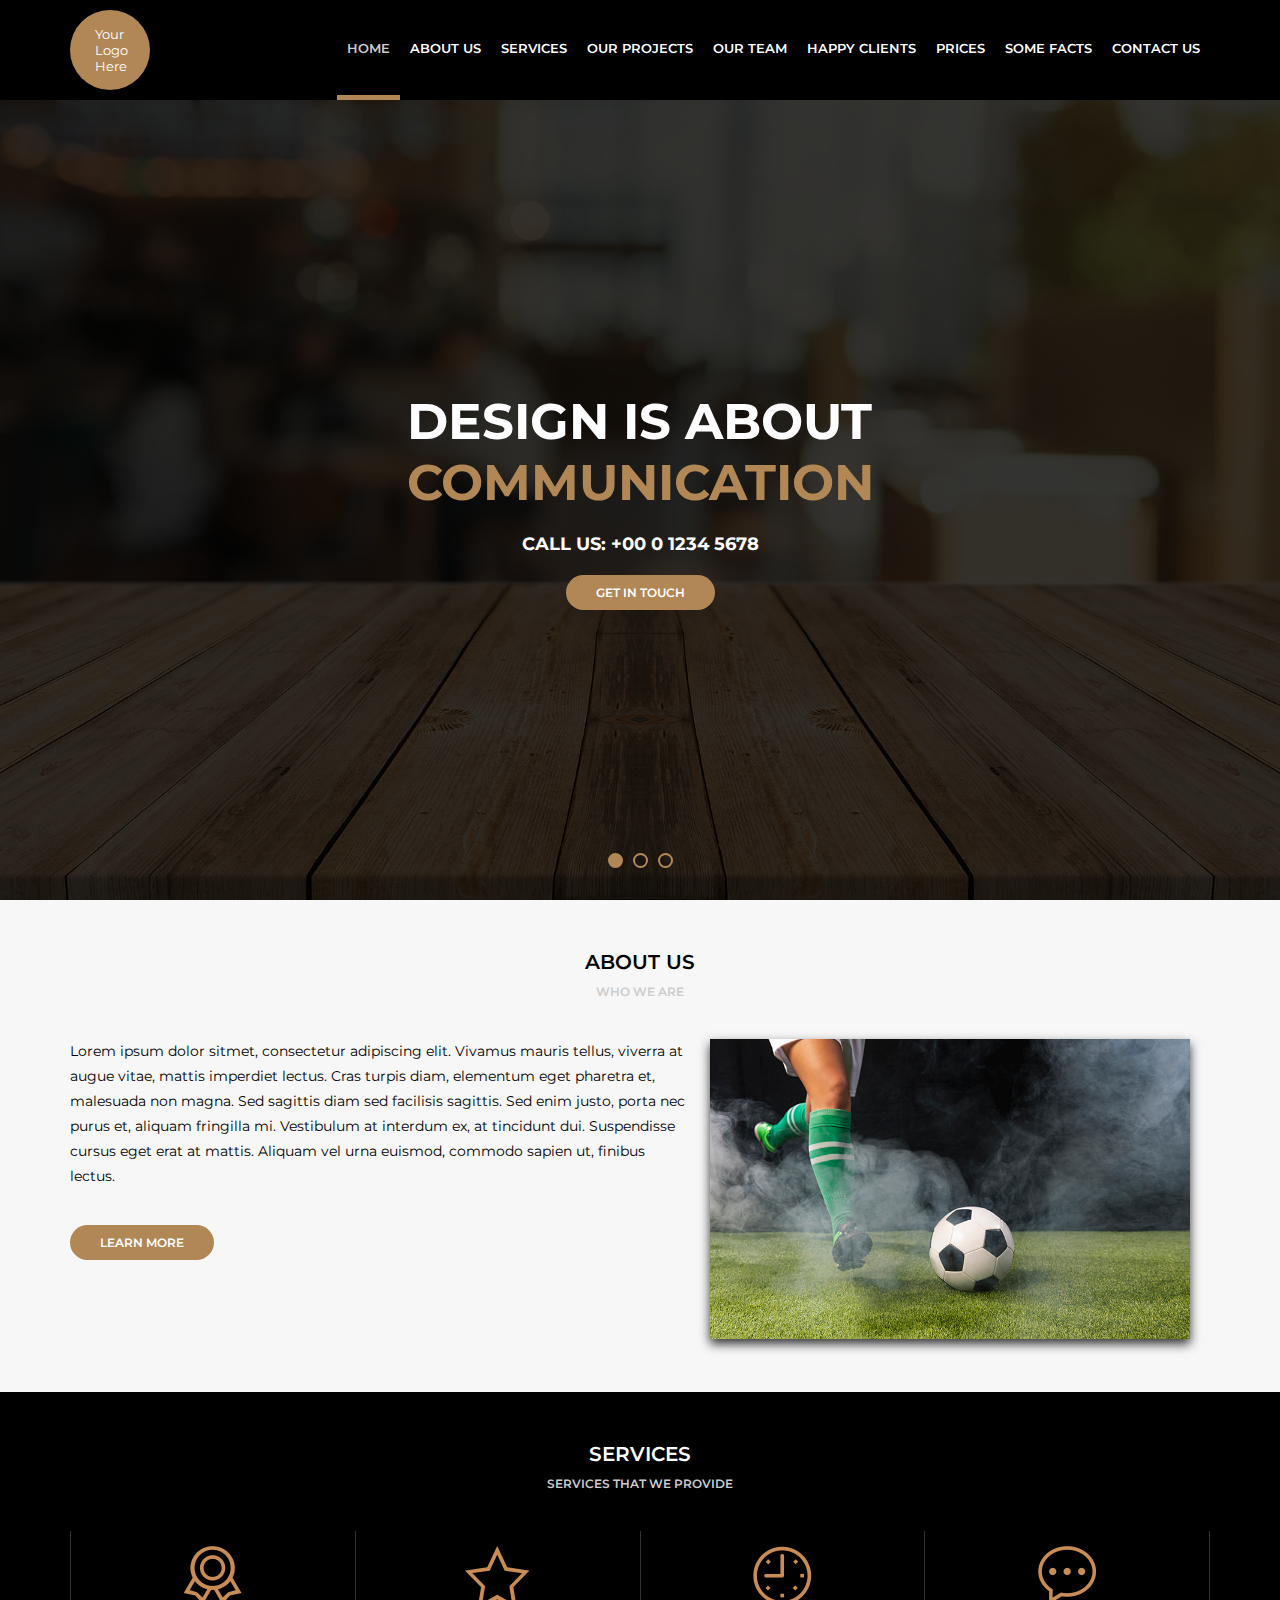
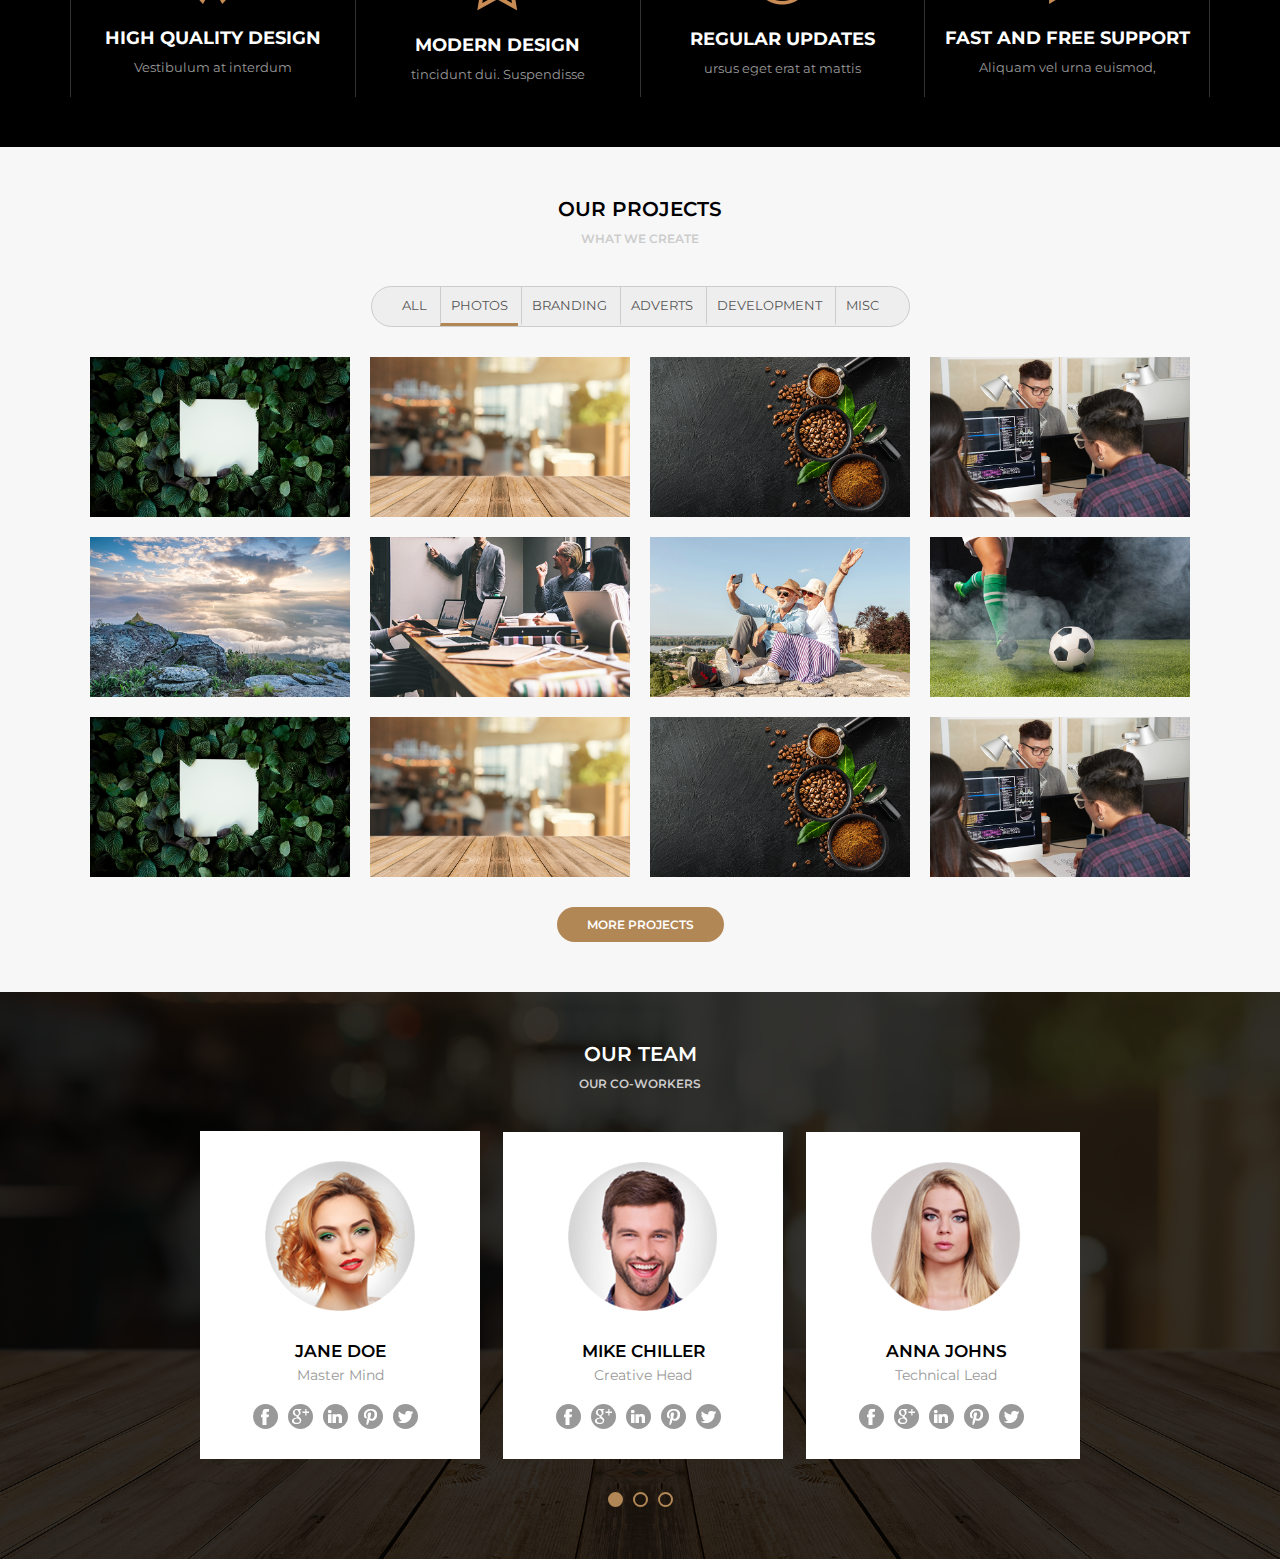
<file: Awax_website_project/index.html>
<!DOCTYPE html>
<html lang="en">

<head>
    <meta charset="UTF-8">
    <meta name="viewport" content="width=device-width, initial-scale=1.0">
    <title>Awax Website Project</title>
    <link rel="stylesheet" type="text/css" href="assets/css/style.css">
</head>

<body>

    <!-- HEADER CONTENT  -->

    <header>
        <div class="header">

            <div class="logo_area">
                <div class="logo_img">

                    Your Logo Here
                </div>
            </div>

            <div class="menu">
                <nav>
                    <ul>
                        <li class="active"><a href="">Home</a></li>
                        <li><a href="">About us</a></li>
                        <li><a href="">Services</a></li>
                        <li><a href="">Our Projects</a></li>
                        <li><a href="">Our Team</a></li>
                        <li><a href="">Happy Clients</a></li>
                        <li><a href="">Prices</a></li>
                        <li><a href="">Some Facts</a></li>
                        <li><a href="">Contact us</a></li>

                    </ul>

                </nav>
            </div>

        </div>

    </header>


    <!-- MAIN CONTENT  -->

    <main>

        <section class="banner">
            <!-- -000vw slide1 | -100vw slide 2 | -200vw slide 3 -->
            <div class="sliders" style="margin-left: 0;">
                <div class="slide">
                    <div class="slidearea">
                        <h1>Design is about <br />
                            <span>Communication</span>
                        </h1>
                        <h2>Call us: +00 0 1234 5678</h2>
                        <a href="" class="button">Get in touch</a>
                    </div>
                </div>
                <div class="slide">
                    <div class="slidearea">
                        <h1>Design is about <br />
                            <span>SLIDE 2</span>
                        </h1>
                        <h2>Call us: +00 0 1234 5678</h2>
                        <a href="" class="button">Get in touch</a>
                    </div>
                </div>
                <div class="slide">
                    <div class="slidearea">
                        <h1>Design is about <br />
                            <span>SLIDE 3</span>
                        </h1>
                        <h2>Call us: +00 0 1234 5678</h2>
                        <a href="" class="button">Get in touch</a>
                    </div>
                </div>
            </div>

            <!-- Slider Pointers  -->

            <div class="sliders_pointers">
                <div class="pointer active"></div>
                <div class="pointer"></div>
                <div class="pointer"></div>

            </div>
        </section>

        <section class="default light">
            <div class="section_title"> About us </div>
            <div class="section_description"> Who we are </div>
            <div class="section_body">
                <div class="section_about_us">
                    <div class="section_about_us_left">
                        <p>Lorem ipsum dolor sitmet, consectetur adipiscing elit. Vivamus
                            mauris tellus, viverra at augue vitae, mattis imperdiet lectus. Cras turpis diam, elementum
                            eget
                            pharetra et, malesuada non magna. Sed sagittis diam sed facilisis sagittis. Sed enim justo,
                            porta nec purus et, aliquam fringilla mi. Vestibulum at interdum ex, at tincidunt dui.
                            Suspendisse cursus eget erat at mattis. Aliquam vel urna euismod, commodo sapien ut, finibus
                            lectus. </p>

                        <br />


                        <a href="" class="button">Learn More </a>
                    </div>
                    <div class="section_about_us_right">
                        <img src="media/foto9.jpg" alt="Soccer image">
                    </div>
                </div>

            </div>

        </section>

        <section class="default dark">
            <div class="section_title"> Services </div>
            <div class="section_description"> Services that we provide </div>

            <div class="section_body">

                <div class="section_services">
                    <div class="section_service">
                        <img src="./assets/img/icons/medalha.png" alt="">
                        <h4>High Quality Design</h4>
                        <p>Vestibulum at interdum</p>
                    </div>
                    <div class="section_service">
                        <img src="./assets/img/icons/estrela.png" alt="">
                        <h4>Modern Design</h4>
                        <p>tincidunt dui. Suspendisse</p>
                    </div>
                    <div class="section_service">
                        <img src="./assets/img/icons/relogio.png" alt="">
                        <h4>Regular Updates</h4>
                        <p>ursus eget erat at mattis</p>
                    </div>
                    <div class="section_service">
                        <img src="./assets/img/icons/balao.png" alt="">
                        <h4>Fast and free support</h4>
                        <p>Aliquam vel urna euismod,</p>
                    </div>
                </div>

            </div>

        </section>

        <section class="default light">
            <div class="section_title"> Our Projects </div>
            <div class="section_description"> What we create </div>
            <div class="section_body">
                <div class="section_projects">
                    <div class="section_projects_filters">

                        <ul>
                            <li>All</li>
                            <li class="active">Photos</li>
                            <li>Branding</li>
                            <li>Adverts</li>
                            <li>Development</li>
                            <li>Misc</li>
                        </ul>

                    </div>

                    <!-- PHOTO AREA -->

                    <div class="section_projects_photos">
                        <div class="section_projects_photo">

                            <div class="section_projects_photo_area">
                                <div class="section_projects_photo_info">
                                    <h5>About</h5>
                                    <p>Lorem Ipsum is simply dummy text of the printing</p>
                                </div>
                                <img src="media/foto1.jpg" alt="photo">

                            </div>
                        </div>
                        <div class="section_projects_photo">

                            <div class="section_projects_photo_area">
                                <div class="section_projects_photo_info">
                                    <h5>About</h5>
                                    <p>Lorem Ipsum is simply dummy text of the printing</p>
                                </div>
                                <img src="media/foto2.jpg" alt="photo">

                            </div>
                        </div>
                        <div class="section_projects_photo">

                            <div class="section_projects_photo_area">
                                <div class="section_projects_photo_info">
                                    <h5>About</h5>
                                    <p>Lorem Ipsum is simply dummy text of the printing</p>
                                </div>
                                <img src="media/foto3.jpg" alt="photo">

                            </div>
                        </div>
                        <div class="section_projects_photo">

                            <div class="section_projects_photo_area">
                                <div class="section_projects_photo_info">
                                    <h5>About</h5>
                                    <p>Lorem Ipsum is simply dummy text of the printing</p>
                                </div>
                                <img src="media/foto4.jpg" alt="photo">

                            </div>
                        </div>
                        <div class="section_projects_photo">

                            <div class="section_projects_photo_area">
                                <div class="section_projects_photo_info">
                                    <h5>About</h5>
                                    <p>Lorem Ipsum is simply dummy text of the printing</p>
                                </div>
                                <img src="media/foto5.jpg" alt="photo">

                            </div>
                        </div>
                        <div class="section_projects_photo">

                            <div class="section_projects_photo_area">
                                <div class="section_projects_photo_info">
                                    <h5>About</h5>
                                    <p>Lorem Ipsum is simply dummy text of the printing</p>
                                </div>
                                <img src="media/foto6.jpg" alt="photo">

                            </div>
                        </div>
                        <div class="section_projects_photo">

                            <div class="section_projects_photo_area">
                                <div class="section_projects_photo_info">
                                    <h5>About</h5>
                                    <p>Lorem Ipsum is simply dummy text of the printing</p>
                                </div>
                                <img src="media/foto7.jpg" alt="photo">

                            </div>
                        </div>
                        <div class="section_projects_photo">

                            <div class="section_projects_photo_area">
                                <div class="section_projects_photo_info">
                                    <h5>About</h5>
                                    <p>Lorem Ipsum is simply dummy text of the printing</p>
                                </div>
                                <img src="media/foto9.jpg" alt="photo">

                            </div>
                        </div>
                        <div class="section_projects_photo">

                            <div class="section_projects_photo_area">
                                <div class="section_projects_photo_info">
                                    <h5>About</h5>
                                    <p>Lorem Ipsum is simply dummy text of the printing</p>
                                </div>
                                <img src="media/foto1.jpg" alt="photo">

                            </div>
                        </div>
                        <div class="section_projects_photo">

                            <div class="section_projects_photo_area">
                                <div class="section_projects_photo_info">
                                    <h5>About</h5>
                                    <p>Lorem Ipsum is simply dummy text of the printing</p>
                                </div>
                                <img src="media/foto2.jpg" alt="photo">

                            </div>
                        </div>
                        <div class="section_projects_photo">

                            <div class="section_projects_photo_area">
                                <div class="section_projects_photo_info">
                                    <h5>About</h5>
                                    <p>Lorem Ipsum is simply dummy text of the printing</p>
                                </div>
                                <img src="media/foto3.jpg" alt="photo">

                            </div>
                        </div>
                        <div class="section_projects_photo">

                            <div class="section_projects_photo_area">
                                <div class="section_projects_photo_info">
                                    <h5>About</h5>
                                    <p>Lorem Ipsum is simply dummy text of the printing</p>
                                </div>
                                <img src="media/foto4.jpg" alt="photo">

                            </div>
                        </div>

                        <a href="" class="button">More Projects</a>



                    </div>

                </div>

            </div>

        </section>


        <!-- SECTION OUR TEAM -->

        <section class="default dark bg_team">
            <div class="section_team_area">
                <div class="section_title"> Our Team </div>
                <div class="section_description"> Our Co-workers </div>

                <div class="section_body">

                    <div class="section_team">
                        
                        <!-- SLIDES -->
                        
                        <div class="sliders" style="margin-left: 0;">
                            <div class="slide">
                                <div class="slidearea">
                                    <img class="section_team_avatar" src="./media/mulher1.png" alt="avatar image">
                                    <div class="section_team_name">Jane Doe</div>
                                    <div class="section_team_role">Master Mind</div>
                                    <div class="section_team_social">
                                        <a href=""><img src="./assets/img/icons/facebook.png" alt="Team Social"></a>
                                        <a href=""><img src="./assets/img/icons/googleplus.png" alt="Team Social"></a>
                                        <a href=""><img src="./assets/img/icons/linkedin.png" alt="Team Social"></a>
                                        <a href=""><img src="./assets/img/icons/pinterest.png" alt="Team Social"></a>
                                        <a href=""><img src="./assets/img/icons/twitter.png" alt="Team Social"></a>
                                    </div>
                                </div>
                            </div>
                            <div class="slide">
                                <div class="slidearea">
                                    <img class="section_team_avatar" src="./media/homem1.png" alt="avatar image">
                                    <div class="section_team_name">Mike Chiller</div>
                                    <div class="section_team_role">Creative Head</div>
                                    <div class="section_team_social">
                                        <a href=""><img src="./assets/img/icons/facebook.png" alt="Team Social"></a>
                                        <a href=""><img src="./assets/img/icons/googleplus.png" alt="Team Social"></a>
                                        <a href=""><img src="./assets/img/icons/linkedin.png" alt="Team Social"></a>
                                        <a href=""><img src="./assets/img/icons/pinterest.png" alt="Team Social"></a>
                                        <a href=""><img src="./assets/img/icons/twitter.png" alt="Team Social"></a>
                                    </div>
                                </div>
                            </div>
                            <div class="slide">
                                <div class="slidearea">
                                    <img class="section_team_avatar" src="./media/mulher2.png" alt="avatar image">
                                    <div class="section_team_name">Anna Johns</div>
                                    <div class="section_team_role">Technical Lead</div>
                                    <div class="section_team_social">
                                        <a href=""><img src="./assets/img/icons/facebook.png" alt="Team Social"></a>
                                        <a href=""><img src="./assets/img/icons/googleplus.png" alt="Team Social"></a>
                                        <a href=""><img src="./assets/img/icons/linkedin.png" alt="Team Social"></a>
                                        <a href=""><img src="./assets/img/icons/pinterest.png" alt="Team Social"></a>
                                        <a href=""><img src="./assets/img/icons/twitter.png" alt="Team Social"></a>
                                    </div>
                                </div>
                            </div>
                        </div>
                                    
                    </div>
                    
                </div>

                <!-- Slider Pointers  -->
            
                <div class="sliders_pointers">
                    <div class="pointer active"></div>
                    <div class="pointer"></div>
                    <div class="pointer"></div>
    
                </div>

            </div>

        </section>

    </main>









    <!-- FOOTER CONTENT -->

    <footer>


    </footer>

</body>

</html>
</file>
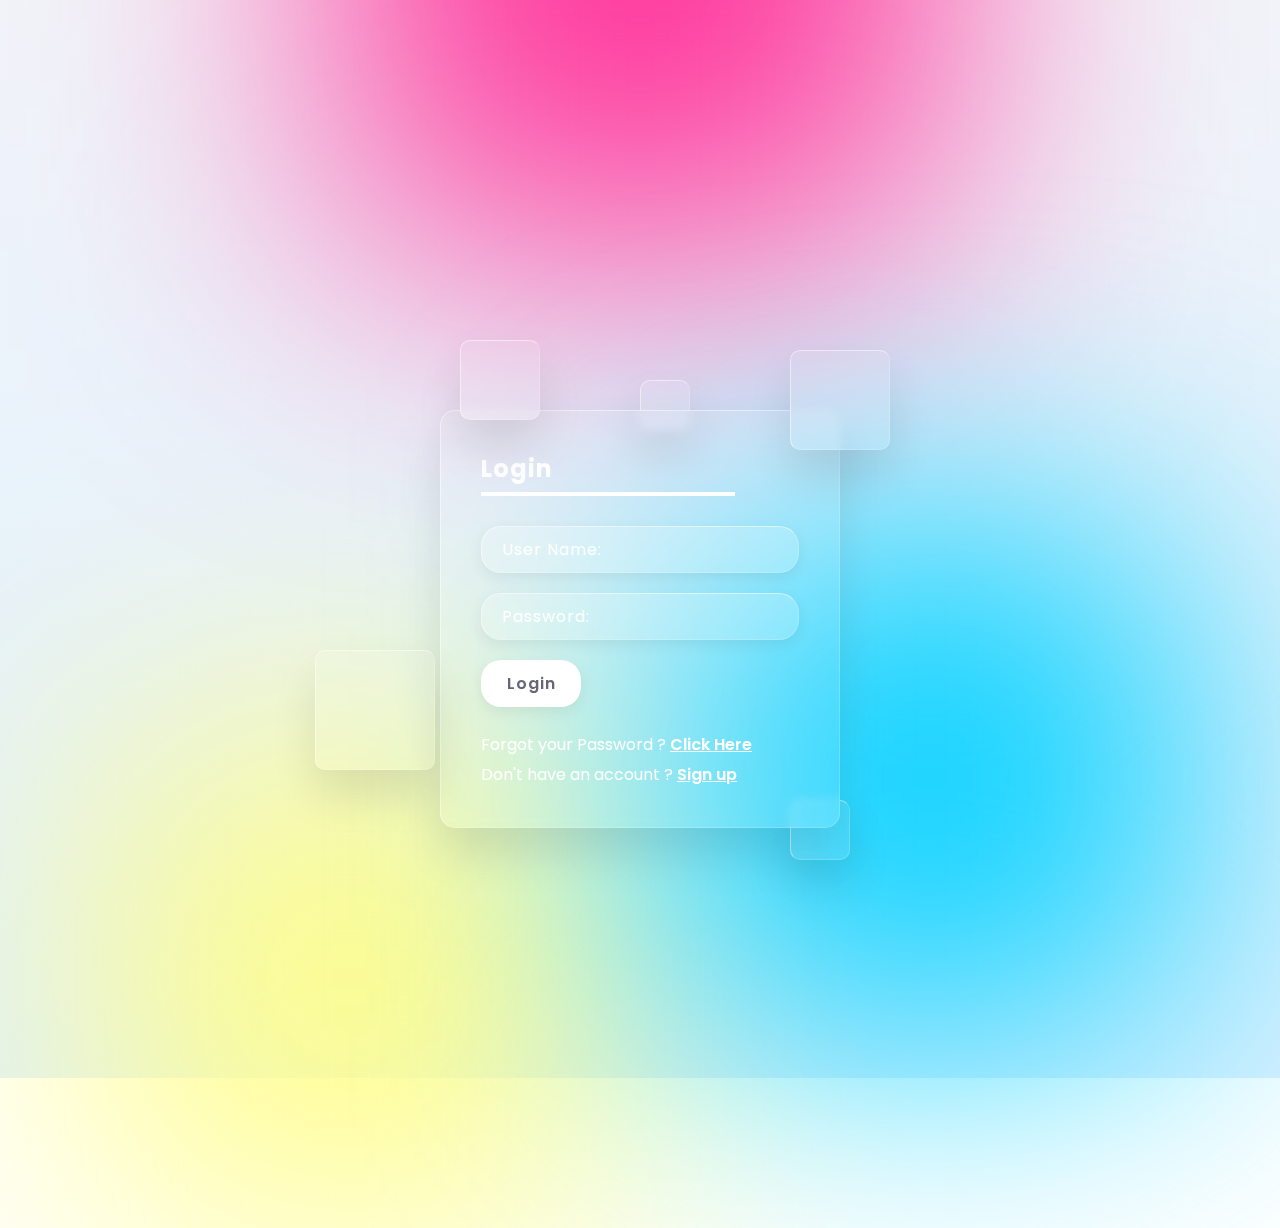
<file: Crystal_Glass_Login_Form/index.html>
<!DOCTYPE html>
 <html lang="en">
 <head>
    <meta charset="UTF-8">
    <meta name="viewport" content="width=device-width, initial-scale=1.0">
    <title>Crystal Glass Login Form</title>
    <link rel="stylesheet" href="./assets/style/style.css">
 </head>
 <body>
   <section>
      <div class="color"> </div>
      <div class="color"> </div>
      <div class="color"> </div> 
      <div class="color"> </div> 

      <div class="box"> 
         <div class="square" style="--i:0;"></div>
         <div class="square" style="--i:1;"></div>
         <div class="square" style="--i:2;"></div>
         <div class="square" style="--i:3;"></div>
         <div class="square" style="--i:4;"></div>


         <div class="container"> 
            
            <div class="form"> 
               <h2>Login</h2>
               <form>
                  <div class="inputBox">
                     <input type="text" placeholder="User Name:">
                  </div>
                  <div class="inputBox">
                     <input type="password" placeholder="Password:">
                  </div>
                  <div class="inputBox">
                     <input type="submit" value="Login">
                  </div>
                  <p class="forget">Forgot your Password ? <a href="#">Click Here</a></p>
                  <p class="forget">Don't have an account ? <a href="#">Sign up</a></p>
               </form>
            
            </div>
         </div>
      </div>
   </section>
 </body>
 </html>
</file>
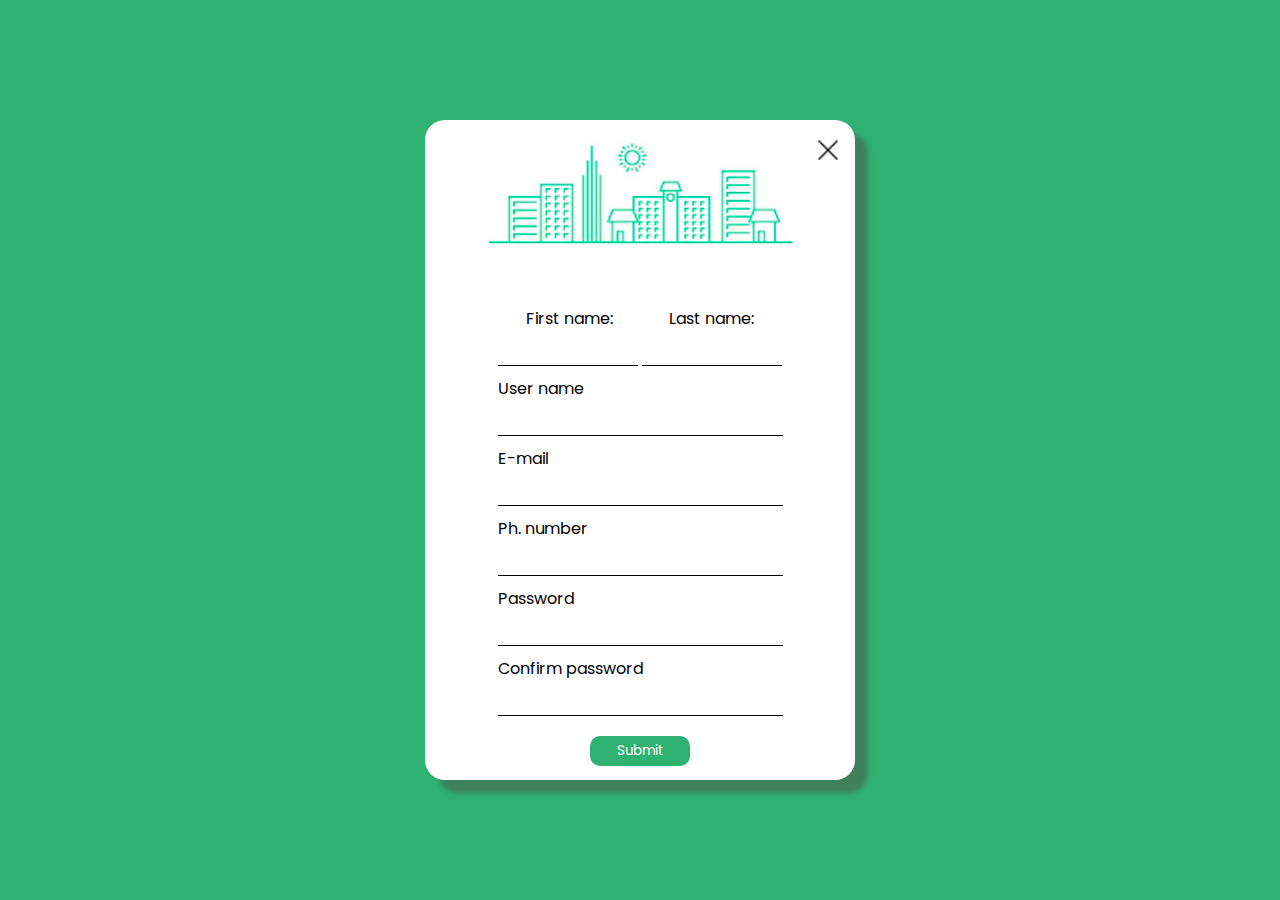
<file: green_registration_form/index.html>
<!DOCTYPE html>
<html lang="en">

<head>
    <meta charset="UTF-8">
    <meta name="viewport" content="width=device-width, initial-scale=1.0">
    <title>Registration Form</title>
    
    <link rel="stylesheet" href="assets/css/style.css">
</head>

<body>

    <div  class="container">

        
        <!-- HEADER CONTENT -->
        <header class="header">
            
                <div class="logo_image">
                    <img src="assets/img/logo.jpg" alt="logo image">
                
                </div>
                <div class="close_button">
                    <img src="assets/img/closebtn.jpg" alt="close button">
                </div>

        </header>
     
           
        <!-- FORM CONTENT -->
        
        <form>
        
            <div class="name_LastName ">
                <label for="name">First name:</label>
                <label for="lastname">Last name:</label>

            </div> 
            <div class="text_inputs">
                <input type="text" name="name">
                <input type="text" name="lastname">
            </div>

            <div class="text_inputs text_box">
                <label class="title" for="username">User name</label>
                <input class="text_box" type="text" name="username">
            </div>

            <div class="text_inputs text_box">
                <label class="title" for="email">E-mail</label>
                <input class="text_box" type="text" name="email">
            </div>

            <div class="text_inputs text_box">
                <label class="title" for="ph.number">Ph. number</label>
                <input class="text_box" type="number" name="phonenumber">
            </div>

            <div class="text_inputs text_box">
                <label class="title" for="password">Password</label>
                <input class="text_box" type="password" name="password">
            </div>

            <div class="text_inputs text_box">
                <label class="title" for="confirmepassword">Confirm password</label>
                <input class="text_box" type="password" name="confirmpassword" >
            </div>

            <div class="button">
            <input type="submit" value="Submit">
            </div>

        </form>

    </div>

    </body>

</html>
</file>
<file: Crystal_Glass_Login_Form/assets/style/style.css>
@import url('https://fonts.googleapis.com/css?family=Poppins:200,300,400,500,600,700,800,900&display=swap');
*
{
    margin: 0;
    padding: 0;
    box-sizing: border-box;
    font-family: 'Poppins', sans-serif;
}

body {
    overflow: hidden; /*Esconder Barra de Rolagem*/
}

section {
    display: flex;
    position: relative;
    padding-bottom: 250px;
    justify-content: center;
    align-items: center;
    min-height: 100vh;
    background: linear-gradient(to bottom,#f1f4f9, #dff1ff);
    
}

section .color {
    position: absolute;
    filter: blur(150px); /*Embaçar Quadros Background*/
}

/* Backgound Quadro Cor 1 | Pink */
section .color:nth-child(1) { 
    top: -350px;
    width: 600px;
    height: 600px;
    background: #ff359b;
}

/* Background Quadro Cor 2 | Yellow */
section .color:nth-child(2) {
    bottom: -150px;
    left: 100px;
    width: 500px;
    height: 500px;
    background: #fffd87;
}

/* Background Quadro Cor 3 | Blue*/
section .color:nth-child(3) {
    bottom: 50px;
    right: 100px;
    width: 500px;
    height: 500px;
    background: #00d0ff;
}


/* ==== FORM BOX === */

.box {
    position: relative;
}

.container {
    position: relative;
    width: 400px;
    min-height: 400px;
    background: rgba(255,255,255,0.1);
    border-radius: 15px;
    display: flex;
    justify-content: center;
    align-items: center;
    backdrop-filter: blur(5px);
    box-shadow: 0 25px 45px rgba(0, 0, 0, 0.1);
    border: 1px solid rgba(255, 255, 255, 0.5);
    border-right: 1px solid rgba(255, 255, 255, 0.2);
    border-bottom: 1px solid rgba(255, 255, 255, 0.2);
    
}

/* === QUADRADOS FLUTUANTES === */


.box .square {
    position: relative;
    border-radius: 10px;
    backdrop-filter: blur(5px);
    box-shadow: 0 25px 45px rgba(0, 0, 0, 0.1);
    border: 1px solid rgba(255, 255, 255, 0.5);
    border-right: 1px solid rgba(255, 255, 255, 0.2);
    border-bottom: 1px solid rgba(255, 255, 255, 0.2);
    background: rgba(255,255,255,0.1);
    animation: animate 10s linear infinite;
    animation-delay: calc(-1s * var(--i));
}

@keyframes animate {
    0%, 100% {
        transform: translateY(-40px);
    }
    50% {
        transform: translateY(40px);
    }
    
}

.box .square:nth-child(1) {
    top: 350px;
    right: -350px;
    width: 100px;
    height: 100px;
    z-index: 2;
}

.box .square:nth-child(2) {
    top: 550px;
    left: -125px;
    width: 120px;
    height: 120px;
    z-index: 2;
}

.box .square:nth-child(3) {
    bottom: -120px;
    right: -20px;
    width: 80px;
    height: 80px;
    z-index: 2;
}

.box .square:nth-child(4) {
    bottom: -80px;
    left: 200px;
    width: 50px;
    height: 50px;
}

.box .square:nth-child(5) {
    top: 450px;
    left: 350px;
    width: 60px;
    height: 60px;
}

/* === FORM === */

.form { 
    position: relative;
    width: 100%;
    height: 100%;
    padding: 40px;
    
}

/* === FORM H2 === */

.form h2 {
    position: relative;
    color: #fff;
    font-size: 24px;
    font-weight: 600px;
    letter-spacing: 1px;
    margin-bottom: 40px;
}

.form h2::before {
    content: '';
    position: absolute;
    left: 0;
    bottom: -10px;
    width: 80%;
    height: 4px;
    background: #fff;
    
}

/* === FORM INPUTBOX === */

.form .inputBox {
    width: 100%;
    margin-top: 20px;
}

.form .inputBox input {
    width: 100%;
    background: rgba(255,255,255, 0.2);
    font-size: 16px;
    letter-spacing: 1px;
    color: #fff;
    border: none;
    outline: none;
    padding: 10px 20px;
    border-radius: 20px;
    border: 1px solid rgba(255, 255, 255, 0.5);
    box-shadow: 0 5px 15px rgba(0, 0, 0, 0.07);
    border-right: 1px solid rgba(255, 255, 255, 0.2);
    border-bottom: 1px solid rgba(255, 255, 255, 0.2);
}

.form .inputBox input::placeholder {
    color: #fff;
}


/* === FORM BUTTON SUBMIT === */

.form .inputBox input[type="submit"] {
    background: #fff;
    color: #667;
    max-width: 100px;
    cursor: pointer;
    margin-bottom: 20px;
    font-weight: 600;
}

/* === FORM FORGET === */

.forget {
    margin-top: 5px;
    color: #fff;
}

.forget a {
    color: #fff;
    font-weight: 600;
}
</file>
<file: Awax_website_project/assets/css/style.css>
/* IMPORT GOOGLE FONTS  */

@import url('https://fonts.googleapis.com/css2?family=Montserrat:ital,wght@0,100..900;1,100..900&display=swap');


/* CSS RESET  */

* {
    box-sizing: border-box;
    padding: 0;
    margin: 0;
    font-family: 'Montserrat', Arial, Helvetica, sans-serif;
    font-size: 13px;
}

/*------------------------------ */

/* VARIABLES */

:root {
    --primary-Color: #000;
    --secondary-Color: #b28756;
    --primaryFont-color: #FFF;
    --secondaryFont-Color: #999;
    --tertiary-Color: #333;
    --hover-Color: #CCC;
    --filter-BgColor: #EEE;
    --filter-FontColor: #555;
    --backgroundLight-Color: #F7F7F7;


}

/*------------------------------ */

body {
    overflow-x: hidden;
}

/* HEADER CONTENT */

header {
    height: 100px;
    background-color: var(--primary-Color);
    color: var(--primaryFont-color);

}

.header {
    max-width: 1140px;
    height: 100px;
    margin: auto;
    display: flex;
    align-items: center;
}

.logo_area {
    width: 100px;
}

.logo_img {
    display: flex;
    align-items: center;
    padding: 10px 25px;
    width: 80px;
    height: 80px;
    background-color: var(--secondary-Color);
    border-radius: 40px;
}

.menu {
    flex: 1;
    display: flex;
    justify-content: flex-end;

}

.menu ul,
.menu li {
    list-style: none;
}

.menu ul {
    display: flex;
}

.menu li a {
    color: var(--primaryFont-color);
    text-transform: uppercase;
    font-weight: 600;
    text-decoration: none;
    padding: 0px 10px;
    height: 100px;
    display: flex;
    align-items: center;
    /* prevents the menu from jumping */
    border-bottom: 5px solid var(--primary-Color);
}

.menu li a:hover,
.menu .active a {
    border-bottom: 5px solid var(--secondary-Color);
    color: var(--hover-Color);
}

/*------------------------------ */


/* MAIN CONTENT */
/* BUTTON */

.button {
    display: inline-block;
    background-color: var(--secondary-Color);
    color: var(--primaryFont-color);
    font-size: 12px;
    font-weight: 600;
    text-transform: uppercase;
    text-decoration: none;
    padding: 10px 30px;
    margin-top: 20px;
    border-radius: 20px;


}

/* BANNER */

.banner {
    /* Full Screen banner (banner height - header height) | No scroll bar */
    height: calc(100vh - 100px);
    background-color: var(--tertiary-Color);
    background-image: url("../img/bg.jpg");
    /* self-adjusting to fill all available space */
    background-size: cover;
    /* highest priority at the bottom of the image */
    background-position: bottom;
    /* hides all the overflow content of the slide  */
    overflow: hidden;

}


/* BANNER SLIDES */

.banner .sliders {
    /* main slide area, groups all slides */
    width: 1000vw;
    height: 100%;

}

.banner .slide {
    /* Each image on the slide  */
    width: 100vw;
    height: 100%;
    display: inline-block;
    background-color: rgba(0, 0, 0, 0.8);
}

.banner .slidearea {
    display: flex;
    align-items: center;
    justify-content: center;
    flex-direction: column;
    height: 100%;
    color: var(--primaryFont-color);

}

.banner h1 {
    text-transform: uppercase;
    font-weight: bold;
    font-size: 50px;
}

.banner h1 span {
    color: var(--secondary-Color);
    font-size: 50px;
}

.banner h2 {
    text-transform: uppercase;
    font-size: 18px;
    margin-top: 20px;
}


/* SLIDERS POINTERS */

.banner .sliders_pointers {
    width: 100vw;
    height: 20px;
    position: absolute;
    margin-top: -50px;
    display: flex;
    justify-content: center;
    align-items: center;

}

.banner .pointer {
    width: 15px;
    height: 15px;
    border: 2px solid var(--secondary-Color);
    border-radius: 8px;
    margin-left: 5px;
    margin-right: 5px;
    cursor: pointer;

}

.banner .pointer.active {
    background-color: var(--secondary-Color);
}

/* ---------------- */


/* SECTION AFTER BANNER */

.default {
    padding-top: 50px;
    padding-bottom: 50px;
}

.default .section_title,
.default .section_description {
    text-align: center;
    text-transform: uppercase;
    font-weight: 600;

}

.default .section_title {
    font-size: 20px;

}

.default .section_description {
    font-size: 12px;
    margin-top: 10px;
    margin-bottom: 40px;
    color: var(--hover-Color);
}

.default .section_body {
    max-width: 1140px;
    margin: auto;

}


/* Section light background color  */

.default.light {
    background-color: var(--backgroundLight-Color);
}

.default.light .section_title,
.default.light .section_body {
    color: var(--text-Color);
}


/* section dark blackground color  */

.default.dark {
    background-color: var(--primary-Color);
}

.default.dark .section_title,
.default.dark .section_body {
    color: var(--primaryFont-color);
}





/*------------------------------ */


/* SECTIONS ITEMS  */


/* SECTION ABOUT US */

.section_about_us {
    display: flex;
}

.section_about_us_left {
    flex: 1;
}

.section_about_us_left p {
    font-size: 14px;
    line-height: 25px;
}

.section_about_us_right {
    width: 520px;
    text-align: center;

}

.section_about_us_right img {
    width: 480px;
    box-shadow: 0px 5px 10px var(--tertiary-Color);
}

/*------------------------------ */

/* SECTION SERVICES  */

.section_services {
    display: flex;
}

.section_service {
    flex: 1;
    text-align: center;
    border-right: 1px solid var(--tertiary-Color);
    padding: 15px;

}

.section_service:first-child {
    border-left: 1px solid var(--tertiary-Color);
}

.section_service h4 {
    margin-top: 20px;
    text-transform: uppercase;
    font-size: 18px;
}

.section_service p {
    margin-top: 10px;
    font-size: 13px;
    color: var(--secondaryFont-Color);
}

/*------------------------------ */

/* SECTION PROJECTS */

    .section_projects {
        display: flex;
        flex-direction: column;
        align-items: center;

    }

    .section_projects_filters {
        border: 1px solid var(--hover-Color);
        background-color: var(--filter-BgColor);
        border-radius: 30px;
        display: inline-block;
        padding: 0px 20px;
        cursor: pointer;

    }


    .section_projects_filters ul,
    .section_projects_filters li {
        list-style: none;
    }


    .section_projects_filters li {
        display: inline-block;
        padding: 10px;
        text-transform: uppercase;
        font-size: 13px;
        border-left: 1px solid var(--hover-Color);
        color: var(--filter-FontColor);
        border-bottom: 3px solid var(--filter-BgColor);
    }

    .section_projects_filters li:hover,
    .section_projects_filters li.active {
        border-bottom: 3px solid var(--secondary-Color);
    }

    .section_projects_filters li:first-child {
        border-left: 0;
    }

    /* PHOTO AREA */

    .section_projects_photos {
        width: 100vw;
        max-width: 1140px;
        margin-top: 20px;
        display: flex;
        flex-wrap: wrap;
        justify-content: center;
    }

    .section_projects_photo {
        width: 280px;
    }

    .section_projects_photo_area {
        margin: 10px;
        width: 260px;
        height: 160px;
    }

    .section_projects_photo_area img {
        width: inherit;
        height: inherit;
    }

    .section_projects_photo_info {
        position: absolute;
        background-color: rgba(0, 0, 0, 0.5);
        width: inherit;
        height: inherit;
        display: none;
        justify-content: center;
        align-items: center;
        flex-direction: column;
        color: var(--primaryFont-color);
        padding: 20px;


    }

    .section_projects_photo_info h5 {
        font-size: 18px;
        font-weight: 600;
        margin-bottom: 5px;
        text-transform: uppercase;
    }

    .section_projects_photo_area:hover .section_projects_photo_info {
        display: flex;

    }
/*------------------------------ */


/* SECTION OUR TEAM */

    .bg_team {
        background-image: url('../img/bg.jpg');
        background-size: cover;
        background-position: center;
        padding: 0;
    }

    .section_team_area {
        background-color: rgba(0, 0, 0, 0.8);
        padding: 50px 0px;
    }


    /* OUR TEAM SLIDE AREA */

    .section_team {
        overflow: hidden;
        max-width: 880px;
        margin: auto;
    }
        
    .section_team .sliders {
        /* main slide area, groups all slides */
        width: 1000vw;
        height: 100%;

    }

    .section_team .slide {
        /* Each image on the slide  */
        width: 280px;
        height: 100%;
        min-height: 300px;
        display: inline-block;
        background-color: var(--primaryFont-color);
        margin-right: 20px;
    }

    .section_team .slidearea {
        display: flex;
        align-items: center;
        justify-content: center;
        flex-direction: column;
        height: 100%;
        color: var(--primary-Color);
        padding: 30px;

    }

    /* OUR TEAM SLIDER POINTERS */
    
    .section_team_area .sliders_pointers {
        
        height: 20px;
        margin-top: 30px;
        display: flex;
        justify-content: center;
        align-items: center;
    
    }
    
    .section_team_area .pointer {
        width: 15px;
        height: 15px;
        border: 2px solid var(--secondary-Color);
        border-radius: 8px;
        margin-left: 5px;
        margin-right: 5px;
        cursor: pointer;
    
    }
    
    .section_team_area .pointer.active {
        background-color: var(--secondary-Color);
    }


    .section_team_avatar {
        width: 150px;
        height: auto;

    }

    .section_team_name {
        margin-top: 30px;
        text-transform: uppercase;
        font-weight: 600;
        font-size: 17px;

    }

    .section_team_role {
        font-size: 14px;        
        margin-top: 5px;
        color: var(--secondaryFont-Color);

    }

    .section_team_social {
        display: flex;
        margin-top: 20px;

    }

    .section_team_social a {
        display: inline-flex;
        justify-content: center;
        align-items: center;
        width: 25px;
        height: 25px;
        border-radius: 13px;
        background-color: var(--secondaryFont-Color);
        margin-right: 10px;
    }

    .section_team_social a:hover {
        background-color: var(--secondary-Color);
    }

/*------------------------------ */
</file>
<file: green_registration_form/assets/css/style.css>
/* IMPORT FONTS*/

@import url('https://fonts.googleapis.com/css?family=Poppins:200,300,400,500,600,700,800,900&display=swap');

/* CSS RESET*/

* {
    margin: 0;
    padding: 0;
    box-sizing: border-box;
    font-family: 'Poppins', sans-serif;
    
}

/* VARIABLES */
:root {
    --blackfont-color: #000;
    --white-bgcolor: #fff;
    --green-bgcolor: #2fb171;
    --shadow-color: #40815b;
    
}

body {
    display: flex;
    justify-content: center;
    align-items: center;
    width: 100%;
    min-height: 100vh;
    background-color: var(--green-bgcolor);
    
    
}

/* CONTENT */

.container {
    display: flex;
    justify-content: center;
    width: 100%;
    max-width: 430px;
    border-radius: 20px;
    height: 660px;
    padding: 20px;
    margin: 15px;
    box-shadow: 13px 13px 5px 0px var(--shadow-color);
    background-color: var(--white-bgcolor);
    flex-wrap: wrap;
    
}
    

.header {
    display: flex;
    width: 100%;
    justify-content: space-around;
}

.logo_image img {
    width: 308px;
    height: 105px;
    margin-left: 30px;
}
    


.close_button {
    width: 5px;
}

.close_button img {
    width: 20px;
    height: 20px;
}



/* FORM CONTENT */

form {
    height: 400px;
    width: 285px;
    

}


.name_LastName
{
    display: flex;
    justify-content: space-around;

}

.text_inputs input {
    padding: 2px 5px;
    width: 140px;
    border: none;
    border-bottom: 1px solid var(--blackfont-color);
    margin-top: 10px;

}

.title {
    display: inline-block;
    margin-top: 10px;
}

.text_inputs .text_box {
    display: block;
    width: 100%;
}


.button {
    display: flex;
    justify-content: center;
    margin-top: 10px;
}

.button input {
    margin-top: 10px;
    margin-bottom: 10px;
    background-color: var(--green-bgcolor);
    border-radius: 10px;
    width: 100px;
    padding: 5px;
    border: none;
    color: var(--white-bgcolor);

}
</file>
